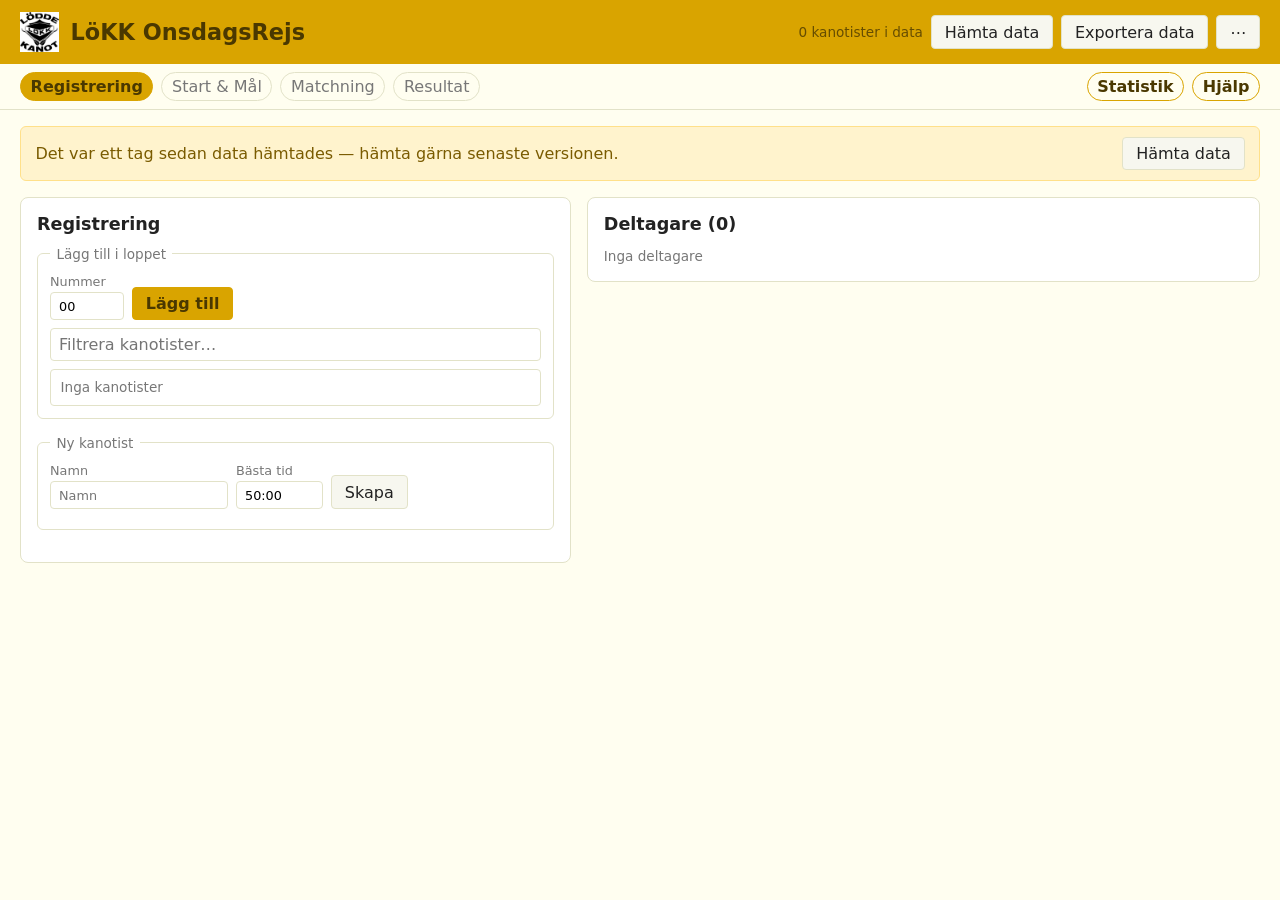
<file: web/index.html>
<!doctype html>
<html lang="sv">
<head>
  <meta charset="utf-8" />
  <meta name="viewport" content="width=device-width, initial-scale=1" />
  <title>LöKK OnsdagsRejs</title>
  <link rel="icon" type="image/jpeg" href="img/logo.jpg" />
  <link rel="apple-touch-icon" href="img/logo.jpg" />
  <link rel="stylesheet" href="css/style.css" />
</head>
<body>
  <header>
    <div class="brand">
      <img src="img/logo.jpg" alt="Lödde Kanot (LÖKK)" />
      <h1>LöKK OnsdagsRejs</h1>
    </div>
    <div class="bundle-controls">
      <span id="roster-count" class="muted"></span>
      <button class="btn" id="import-url-btn">Hämta data</button>
      <button class="btn" id="export-btn">Exportera data</button>
      <div class="menu">
        <button class="btn menu-btn" id="menu-btn" title="Mer" aria-haspopup="true" aria-expanded="false">⋯</button>
        <div class="menu-panel" id="menu-panel" hidden>
          <label class="menu-item">
            Öppna fil…
            <input type="file" id="import-file" accept=".lokk,.json,application/json" hidden />
          </label>
          <button class="menu-item danger" id="clear-btn">Rensa data</button>
        </div>
      </div>
    </div>
  </header>

  <!-- Phase flow. Click to switch. -->
  <nav class="phases" id="phases">
    <button class="phase" data-screen="registration">Registrering</button>
    <button class="phase" data-screen="start">Start &amp; Mål</button>
    <button class="phase" data-screen="match">Matchning</button>
    <button class="phase" data-screen="results">Resultat</button>
    <button class="phase stats-tab" data-screen="stats">Statistik</button>
    <button class="phase help-tab" data-screen="help">Hjälp</button>
  </nav>

  <main>
    <!-- ===================== 1 · REGISTRERING ===================== -->
    <div class="screen" id="screen-registration">
      <div class="reminder" id="stale-reminder" hidden>
        <span>Det var ett tag sedan data hämtades — hämta gärna senaste versionen.</span>
        <button class="btn" id="reminder-fetch">Hämta data</button>
      </div>
      <section class="panel">
        <h2>Registrering</h2>
        <fieldset>
          <legend>Lägg till i loppet</legend>
          <div class="row">
            <label>Nummer <input type="text" id="add-number" value="00" size="4" /></label>
            <button class="btn primary" id="add-existing-btn">Lägg till</button>
          </div>
          <input type="search" id="roster-filter" placeholder="Filtrera kanotister…" />
          <ul class="listbox" id="roster-list" tabindex="0"></ul>
        </fieldset>
        <fieldset>
          <legend>Ny kanotist</legend>
          <div class="row">
            <label>Namn <input type="text" id="new-name" placeholder="Namn" /></label>
            <label>Bästa tid <input type="text" id="new-best" value="50:00" size="6" /></label>
            <button class="btn" id="add-new-btn">Skapa</button>
          </div>
        </fieldset>
      </section>

      <section class="panel">
        <h2 id="participants-title">Deltagare (0)</h2>
        <table class="participants-table" id="participants-list"></table>
      </section>
    </div>

    <!-- ===================== 2–4 · START & MÅL ===================== -->
    <div class="screen" id="screen-start" hidden>
      <section class="panel start-controls">
        <div class="clock-block">
          <div class="clock" id="race-clock">00:00</div>
          <button class="btn big primary" id="start-btn">START!</button>
          <button class="btn big goal" id="goal-btn" disabled>MÅL!<small>eller tryck M</small></button>
          <div class="muted" id="goal-count">0 mål</div>
          <button class="btn reset" id="reset-btn">Nollställ lopp</button>
        </div>
      </section>

      <div class="finish-area" id="finish-area" hidden>
        <section class="panel">
          <h2>Måltider</h2>
          <ol class="numbered" id="goal-times"></ol>
        </section>

        <section class="panel" id="order-panel">
          <h2>Ordning</h2>
          <p class="muted">Tryck på numret i den ordning kanotisterna passerar mållinjen.</p>
          <div class="number-buttons" id="order-buttons"></div>
          <div class="row">
            <input type="text" id="order-number" placeholder="Nr" size="4" />
            <button class="btn" id="order-add-btn">Lägg till</button>
          </div>
          <ol class="numbered" id="order-list"></ol>
          <button class="btn primary" id="to-match-btn">Till matchning →</button>
        </section>
      </div>

      <section class="panel run-startlist-panel">
        <h2>Startlista &amp; nedräkning</h2>
        <table class="run-startlist" id="run-start-list"></table>
      </section>
    </div>

    <!-- ===================== 5 · MATCHNING ===================== -->
    <div class="screen" id="screen-match" hidden>
      <section class="panel wide">
        <h2>Matchning</h2>
        <p class="muted">
          Para ihop varje måltid med rätt kanotist. Förifyllt från sekreterarens
          ordning — justera vid behov, tryck sedan Beräkna.
        </p>
        <div id="match-warning" class="warning" hidden></div>
        <div class="row">
          <label>Manuell måltid <input type="text" id="match-manual-time" value="14:00" size="6" /></label>
          <button class="btn" id="match-add-time-btn">Lägg till tid</button>
        </div>
        <table class="match-table" id="match-table"></table>
        <div class="row" style="margin-top:1rem">
          <button class="btn primary" id="calc-btn">Beräkna resultat →</button>
        </div>
      </section>
    </div>

    <!-- ===================== 6 · RESULTAT ===================== -->
    <div class="screen" id="screen-results" hidden>
      <section class="panel wide">
        <h2>Resultat — störst förbättring vinner</h2>
        <label class="results-picker">Visa lopp
          <select id="results-race"></select>
        </label>
        <table class="results-table" id="results-table"></table>
        <div class="row" style="margin-top:1rem">
          <button class="btn primary" id="finalize-btn">Spara lopp &amp; uppdatera data</button>
        </div>
      </section>
    </div>

    <!-- ===================== STATISTIK (separate from race flow) ===================== -->
    <div class="screen" id="screen-stats" hidden>
      <section class="panel wide">
        <h2>Statistik</h2>
        <div class="kpi-row" id="stats-kpis"></div>
      </section>

      <section class="panel wide">
        <h2>Starter per säsong</h2>
        <div class="barchart" id="stats-year-chart"></div>
      </section>

      <section class="panel wide">
        <h2 id="stats-perrace-title">Deltagare per race</h2>
        <div class="barchart" id="stats-perrace-chart"></div>
      </section>

      <section class="panel wide">
        <h2>Individuell statistik</h2>
        <select id="stats-athlete" class="athlete-select"></select>
        <div id="stats-individual"></div>
      </section>

      <section class="panel">
        <h2 id="stats-starts-title">Flest starter</h2>
        <table class="stat-table" id="stats-most-starts"></table>
      </section>

      <section class="panel">
        <h2 id="stats-impr-title">Störst förbättring</h2>
        <table class="stat-table" id="stats-improvement"></table>
      </section>

      <section class="panel wide">
        <h2>Snabbaste tider (bästa någonsin)</h2>
        <table class="stat-table" id="stats-fastest"></table>
      </section>
    </div>

    <!-- ===================== HJÄLP ===================== -->
    <div class="screen" id="screen-help" hidden>
      <section class="panel wide help">
        <h2>Hjälp — så funkar det</h2>
        <p>
          Så här kör du ett LöKK OnsdagsRejs, steg för steg. Flikarna längst upp
          följer flödet från vänster till höger.
        </p>

        <h3>Innan loppet — Öppna data</h3>
        <p>
          Enklast: tryck <strong>Hämta data</strong> och sedan OK (standardlänken
          till klubbens data är redan ifylld) och ange <strong>lösenordet</strong> —
          då laddas alla kanotister och deras historik. Vill du öppna en egen fil,
          välj <strong>Öppna fil…</strong> i menyn <strong>⋯</strong> (där finns
          även <strong>Rensa data</strong>). Har du ingen data ännu kan du börja
          lägga till kanotister direkt.
        </p>

        <ol class="help-steps">
          <li>
            <strong>Registrering.</strong> Välj en kanotist i listan och ange
            startnummer, tryck <em>Lägg till</em>. Ny kanotist? Fyll i namn och
            bästa tid under <em>Ny kanotist</em>. Varje startnummer måste vara unikt.
          </li>
          <li>
            <strong>Start &amp; Mål.</strong> Tryck <em>START</em> när loppet börjar.
            Startlistan räknar ner till varje kanotists starttid (grön rad = startar
            nu, grå = har startat). Tryck <em>MÅL!</em> (eller tangenten <em>M</em>)
            varje gång någon passerar mållinjen. När alla har startat visas
            <em>Måltider</em> och <em>Ordning</em>. Låt gärna en sekreterare skriva
            ner på papper i vilken ordning de tävlande kommer in — då kan du fokusera
            på målstämplingen. Ordningen knappar du sedan in under <em>Ordning</em>
            när det finns tid över mellan målgångar.
          </li>
          <li>
            <strong>Matchning.</strong> Para ihop varje måltid med rätt kanotist
            (förifyllt från ordningen). Saknas en tid kan du lägga till den manuellt.
            Tryck <em>Beräkna resultat</em>.
          </li>
          <li>
            <strong>Resultat.</strong> Listan visar störst förbättring överst. Tryck
            <em>Spara lopp &amp; uppdatera data</em> — bästa tider och historik
            uppdateras och en ny datafil laddas ner. Spara den till nästa gång
            (och skicka den till Tom).
          </li>
        </ol>

        <h3>Nollställ lopp</h3>
        <p>
          Vill du börja om? Tryck <strong>Nollställ lopp</strong> på Start &amp; Mål
          (bekräftas först). Deltagarna behålls, men tid och måltider nollställs.
        </p>

        <h3>Statistik</h3>
        <p>
          Säsongens siffror, antal deltagare per race och individuell statistik per
          kanotist.
        </p>

        <h3>Om data &amp; säkerhetskopiering</h3>
        <p>
          Allt sparas lokalt i webbläsaren på den här datorn. <strong>Exportera
          (Exportera data) efter varje tävling</strong> — som säkerhetskopia och för att
          ta med historiken till nästa gång eller en annan dator.
          Datafilen skyddas med ett <strong>lösenord</strong> som du väljer — dela
          det bara med behöriga. Samma lösenord krävs för att öppna filen (Öppna
          data). Tappar du lösenordet går filen inte att öppna.
        </p>
      </section>
    </div>
  </main>

  <p id="toast" class="toast" hidden></p>

  <script type="module" src="js/app.js"></script>
</body>
</html>
</file>
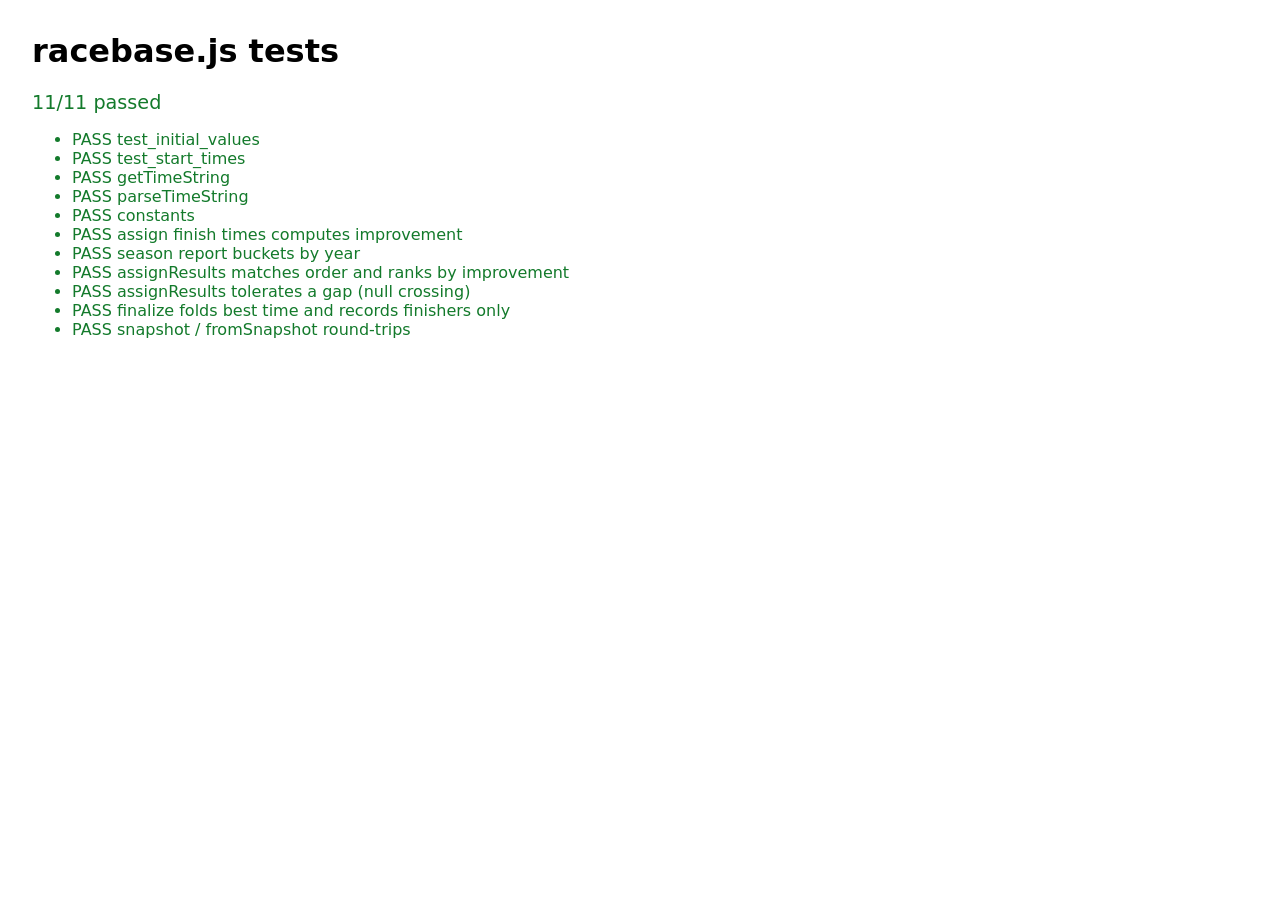
<file: web/tests/test.html>
<!doctype html>
<html lang="en">
<head>
  <meta charset="utf-8" />
  <title>LokkRace — racebase.js tests</title>
  <style>
    body { font-family: system-ui, sans-serif; margin: 2rem; }
    .pass { color: #137a2b; }
    .fail { color: #b00020; font-weight: bold; }
    pre { background: #f4f4f4; padding: .5rem; overflow-x: auto; }
    #summary { font-size: 1.2rem; margin-bottom: 1rem; }
  </style>
</head>
<body>
  <h1>racebase.js tests</h1>
  <div id="summary">Running…</div>
  <ul id="results"></ul>

  <script type="module">
    import {
      Participant, Race, getTimeString, parseTimeString,
      DEFAULT_BEST_TIME, RACE_INITIAL_TIME,
    } from "../js/racebase.js";

    const results = [];
    function test(name, fn) {
      try { fn(); results.push({ name, ok: true }); }
      catch (e) { results.push({ name, ok: false, msg: e.message }); }
    }
    function assert(cond, msg) { if (!cond) throw new Error(msg || "assertion failed"); }
    function assertEq(a, b, msg) {
      if (a !== b) throw new Error(`${msg || "not equal"}\n  got:      ${JSON.stringify(a)}\n  expected: ${JSON.stringify(b)}`);
    }
    function assertIncludes(haystack, needle) {
      if (!haystack.includes(needle)) throw new Error(`expected output to include:\n  ${JSON.stringify(needle)}\nfull output:\n${haystack}`);
    }

    // --- ported from test_participant.py ---
    test("test_initial_values", () => {
      const pelle = new Participant("Pelle");
      assertEq(pelle.best_time_seconds, 50 * 60);
    });

    test("test_start_times", () => {
      const race = new Race();
      race.addParticipant("Anna", "14", 15 * 60);
      race.addParticipant("Pelle", "19", 16 * 60 + 30);
      race.addParticipant("Sara", "49", 10 * 60 + 22);
      const list = race.getStartList();
      assertIncludes(list, "00:00 " + "14 " + "Anna".padEnd(20) + "15:00 " + "00:00 ");
      assertIncludes(list, "00:00 " + "19 " + "Pelle".padEnd(20) + "16:30 " + "00:00 ");
      assertIncludes(list, "03:38 " + "49 " + "Sara".padEnd(20) + "10:22 " + "03:38 ");
    });

    // --- format helpers ---
    test("getTimeString", () => {
      assertEq(getTimeString(218), "03:38");
      assertEq(getTimeString(-5), "**:**");
      assertEq(getTimeString(0), "00:00");
      assertEq(getTimeString(59.6), "01:00"); // rounds up across the minute
      assertEq(getTimeString(900), "15:00");
    });

    test("parseTimeString", () => {
      assertEq(parseTimeString("15:00"), 900);
      assertEq(parseTimeString("16:30"), 990);
      assertEq(parseTimeString("bad"), null);
    });

    // --- constants ---
    test("constants", () => {
      assertEq(RACE_INITIAL_TIME, 14 * 60);
      assertEq(DEFAULT_BEST_TIME, 50 * 60);
    });

    // --- finish matching (steps 4+5) ---
    test("assign finish times computes improvement", () => {
      const race = new Race();
      // Full field so longest_time is capped at RACE_INITIAL_TIME (840s):
      race.addParticipant("Anna", "14", 15 * 60);
      race.addParticipant("Pelle", "19", 16 * 60 + 30);
      race.addParticipant("Sara", "49", 10 * 60 + 22); // best 622s, starts at 03:38 (218s)
      // Simulate two goal crossings captured by button:
      race.addFinishTime(600);
      race.addFinishTime(700);
      const ok = race.assignNextFinishTime("Sara");
      assert(ok, "assignment should succeed");
      const sara = race.findParticipant("Sara");
      // result = finishTime(600) - startTime(218) = 382; improvement = 622 - 382 = 240
      assertEq(sara.race_time_seconds, 382);
      assertEq(sara.race_improvement_seconds, 240);
    });

    test("season report buckets by year", () => {
      const p = new Participant("Kim", 700);
      p.race_history = [
        { race: "20250601-180000", time_seconds: 720 },
        { race: "20260601-180000", time_seconds: 680 },
      ];
      const { seasonResult } = p.getReport(2026);
      assertEq(seasonResult.count, 1);
      assertEq(seasonResult.improvement, 720 - 680); // vs last season's best
    });

    test("assignResults matches order and ranks by improvement", () => {
      const race = new Race();
      race.addParticipant("Anna", "14", 15 * 60);       // best 900, start 0
      race.addParticipant("Pelle", "19", 16 * 60 + 30); // best 990, start 0
      race.addParticipant("Sara", "49", 10 * 60 + 22);  // best 622, start 218
      race.goal_time_list_seconds = [600, 650, 900];    // crossings in order
      race.assignResults(["Sara", "Anna", "Pelle"]);
      // Sara: 600-218=382 (impr 240); Anna: 650 (impr 250); Pelle: 900 (impr 90)
      assertEq(race.participants[0].name, "Anna"); // most improved wins
      assertEq(race.findParticipant("Sara").race_time_seconds, 382);
      assertEq(race.findParticipant("Sara").race_improvement_seconds, 240);
      assertEq(race.findParticipant("Anna").race_improvement_seconds, 250);
    });

    test("assignResults tolerates a gap (null crossing)", () => {
      const race = new Race();
      race.addParticipant("Anna", "14", 15 * 60);
      race.addParticipant("Sara", "49", 10 * 60 + 22);
      race.goal_time_list_seconds = [600, 650];
      race.assignResults([null, "Sara"]); // first crossing unmatched
      assertEq(race.findParticipant("Anna").race_finish_time_seconds, 0);
      assert(race.findParticipant("Sara").race_finish_time_seconds > 0, "Sara matched");
    });

    test("finalize folds best time and records finishers only", () => {
      const race = new Race();
      race.addParticipant("Anna", "14", 15 * 60);       // best 900
      race.addParticipant("Sara", "49", 10 * 60 + 22);  // best 622
      race.goal_time_list_seconds = [650];
      race.assignResults(["Anna"]);                     // only Anna finishes (result 650)
      race.finalize();
      assertEq(race.findParticipant("Anna").best_time_seconds, 650); // improved 900 -> 650
      assertEq(race.findParticipant("Anna").race_history.length, 1);
      assertEq(race.findParticipant("Sara").race_history.length, 0);  // non-finisher not recorded
      assertEq(race.findParticipant("Sara").best_time_seconds, 622);  // unchanged
    });

    test("snapshot / fromSnapshot round-trips", () => {
      const race = new Race();
      race.addParticipant("Anna", "14", 15 * 60);
      race.addFinishTime(600);
      const roster = [new Participant("Anna", 15 * 60)];
      const restored = Race.fromSnapshot(race.snapshot(), roster);
      assertEq(restored.participants.length, 1);
      assertEq(restored.participants[0].name, "Anna");
      assertEq(restored.goal_time_list_seconds[0], 600);
      // re-linked to the roster object so finalize writes back
      assert(restored.participants[0] === roster[0], "should reuse roster object");
    });

    // --- render ---
    const ul = document.getElementById("results");
    let passed = 0;
    for (const r of results) {
      const li = document.createElement("li");
      li.className = r.ok ? "pass" : "fail";
      li.textContent = (r.ok ? "PASS  " : "FAIL  ") + r.name;
      if (!r.ok) {
        const pre = document.createElement("pre");
        pre.textContent = r.msg;
        li.appendChild(pre);
      }
      ul.appendChild(li);
      if (r.ok) passed++;
    }
    const summary = document.getElementById("summary");
    summary.textContent = `${passed}/${results.length} passed`;
    summary.className = passed === results.length ? "pass" : "fail";
  </script>
</body>
</html>
</file>
<file: web/css/style.css>
:root {
  --bg: #fffef0;       /* the desktop app's yellow, softened */
  --panel: #ffffff;
  --ink: #222;
  --muted: #777;
  --line: #e2e2c8;
  --accent: #d9a400;
  --accent-ink: #4a3800;
  --sel: #fff3bf;
}

* { box-sizing: border-box; }

body {
  margin: 0;
  font-family: system-ui, -apple-system, "Segoe UI", sans-serif;
  color: var(--ink);
  background: var(--bg);
}

header {
  display: flex;
  align-items: center;
  justify-content: space-between;
  gap: 1rem;
  padding: 0.75rem 1.25rem;
  background: var(--accent);
  color: var(--accent-ink);
  flex-wrap: wrap;
}
header h1 { margin: 0; font-size: 1.4rem; }
.bundle-controls { display: flex; align-items: center; gap: 0.5rem; }

/* ---- overflow menu (Öppna fil… / Rensa data) ---- */
.menu { position: relative; display: inline-block; }
.menu-btn { font-weight: 700; line-height: 1; }
.menu-panel {
  position: absolute; right: 0; top: calc(100% + 4px);
  background: #fff; border: 1px solid var(--line); border-radius: 6px;
  box-shadow: 0 3px 10px rgba(0, 0, 0, 0.18);
  min-width: 160px; z-index: 30; display: flex; flex-direction: column; overflow: hidden;
}
.menu-panel[hidden] { display: none; }
.menu-item {
  text-align: left; padding: 0.55rem 0.8rem; background: none; border: none;
  cursor: pointer; font: inherit; color: var(--ink); width: 100%;
}
.menu-item:hover { background: #f0f0e0; }
.menu-item.danger { color: #b00020; }

/* ---- stale-data reminder on Registrering ---- */
.reminder {
  grid-column: 1 / -1;
  display: flex; align-items: center; justify-content: space-between; gap: 0.75rem;
  background: #fff3cd; border: 1px solid #ffe08a; color: #7a5b00;
  padding: 0.6rem 0.9rem; border-radius: 6px;
}
.reminder[hidden] { display: none; }

.phases {
  display: flex;
  gap: 0.5rem;
  padding: 0.5rem 1.25rem;
  border-bottom: 1px solid var(--line);
  flex-wrap: wrap;
}
.phase {
  font-size: 0.85rem;
  padding: 0.25rem 0.6rem;
  border-radius: 999px;
  border: 1px solid var(--line);
  color: var(--muted);
}
.phase.active { background: var(--accent); color: var(--accent-ink); border-color: var(--accent); font-weight: 600; }
.phase.todo { opacity: 0.6; }

main { padding: 1rem 1.25rem; }

.panel {
  background: var(--panel);
  border: 1px solid var(--line);
  border-radius: 8px;
  padding: 1rem;
}
.panel h2 { margin: 0 0 0.75rem; font-size: 1.1rem; }

fieldset { border: 1px solid var(--line); border-radius: 6px; margin: 0 0 1rem; padding: 0.75rem; }
legend { padding: 0 0.4rem; color: var(--muted); font-size: 0.85rem; }

.row { display: flex; gap: 0.5rem; align-items: flex-end; flex-wrap: wrap; margin-bottom: 0.5rem; }
label { display: flex; flex-direction: column; font-size: 0.8rem; color: var(--muted); gap: 0.2rem; }
input[type="text"], input[type="search"] {
  font: inherit;
  padding: 0.35rem 0.5rem;
  border: 1px solid var(--line);
  border-radius: 4px;
}
input[type="search"] { width: 100%; margin-bottom: 0.5rem; }

.btn {
  font: inherit;
  cursor: pointer;
  padding: 0.4rem 0.8rem;
  border: 1px solid var(--line);
  border-radius: 4px;
  background: #f7f7ef;
  color: var(--ink);
}
.btn:hover { background: #efefe0; }
.btn.primary { background: var(--accent); border-color: var(--accent); color: var(--accent-ink); font-weight: 600; }

.listbox {
  list-style: none;
  margin: 0;
  padding: 0;
  border: 1px solid var(--line);
  border-radius: 4px;
  max-height: 340px;
  overflow-y: auto;
  background: #fff;
}
.listbox li {
  padding: 0.35rem 0.6rem;
  cursor: pointer;
  display: flex;
  justify-content: space-between;
  align-items: center;
  gap: 0.5rem;
  border-bottom: 1px solid #f0f0e0;
}
.listbox li:last-child { border-bottom: none; }
.listbox li.selected { background: var(--sel); }
.listbox li .meta { color: var(--muted); font-size: 0.8rem; }
.listbox li .remove {
  border: none; background: none; cursor: pointer;
  color: #b00020; font-size: 1rem; line-height: 1; padding: 0 0.25rem;
}
.listbox:empty::after { content: "Inga kanotister"; color: var(--muted); display: block; padding: 0.6rem; font-size: 0.85rem; }

.start-list {
  font-family: "Courier New", Courier, monospace;
  font-size: 0.9rem;
  white-space: pre;
  overflow-x: auto;
  margin: 0;
  background: #fffdf3;
  padding: 0.5rem;
  border: 1px solid var(--line);
  border-radius: 4px;
}

.muted { color: var(--accent-ink); opacity: 0.8; font-size: 0.85rem; }

.toast {
  position: fixed;
  bottom: 1rem; left: 50%; transform: translateX(-50%);
  background: #222; color: #fff;
  padding: 0.5rem 1rem; border-radius: 6px;
  font-size: 0.9rem;
}

/* ---- header logo ---- */
.brand { display: flex; align-items: center; gap: 0.75rem; }
.brand img { height: 40px; width: auto; display: block; }

/* ---- phase nav as buttons ---- */
.phase { cursor: pointer; background: none; font: inherit; }
.phase:hover { background: rgba(0,0,0,0.05); }

/* ---- screens ---- */
.screen {
  display: grid;
  grid-template-columns: minmax(260px, 1fr) minmax(200px, 0.8fr) minmax(320px, 1.2fr);
  gap: 1rem;
  align-items: start;
}
/* A class `display` overrides the UA [hidden] rule, so restore it explicitly. */
.screen[hidden] { display: none; }
@media (max-width: 900px) { .screen { grid-template-columns: 1fr; } }
.panel.wide { grid-column: 1 / -1; }

/* ---- start & goal ---- */
.start-controls { grid-column: 1 / -1; }
.clock-block { display: flex; align-items: center; gap: 1rem; flex-wrap: wrap; }
.clock {
  font-family: "Courier New", monospace;
  font-size: 2.5rem;
  font-weight: bold;
  min-width: 4ch;
}
.btn.big { font-size: 1.5rem; padding: 0.75rem 1.5rem; }
.btn.big small { display: block; font-size: 0.7rem; font-weight: normal; }
.btn.goal { background: #2b8a3e; color: #fff; border-color: #2b8a3e; }
.btn.goal:disabled { opacity: 0.4; cursor: not-allowed; }
.btn.reset { margin-left: auto; align-self: center; color: #b00020; border-color: #e0b4b4; background: #fff; }
.btn.reset:hover { background: #fbeaea; }

ol.numbered {
  margin: 0.5rem 0;
  padding-left: 1.5rem;
  max-height: 320px;
  overflow-y: auto;
  font-family: "Courier New", monospace;
}
ol.numbered li { padding: 0.15rem 0; display: flex; justify-content: space-between; align-items: center; }

/* ---- tables ---- */
table { border-collapse: collapse; width: 100%; }
th, td { text-align: left; padding: 0.35rem 0.6rem; border-bottom: 1px solid var(--line); }
th { color: var(--muted); font-size: 0.85rem; }
.match-table select { font: inherit; padding: 0.25rem; }

.number-buttons { display: flex; flex-wrap: wrap; gap: 0.4rem; margin-bottom: 0.75rem; }
.num-btn { font-size: 0.95rem; }
.number-buttons:empty::after { content: "Alla nummer registrerade"; color: var(--muted); font-size: 0.85rem; }
.results-table .winner { background: var(--sel); font-weight: 600; }
.results-picker { display: inline-flex; flex-direction: row; align-items: center; gap: 0.5rem; margin-bottom: 1rem; color: var(--muted); font-size: 0.85rem; }
.results-picker select { font: inherit; padding: 0.35rem 0.5rem; border: 1px solid var(--line); border-radius: 4px; }

/* ---- auxiliary tabs (set apart from the race flow) ---- */
.stats-tab, .help-tab { border-color: var(--accent); color: var(--accent-ink); font-weight: 600; }
.stats-tab { margin-left: auto; } /* pushes stats + help to the far right */

/* ---- help text ---- */
.help { max-width: 70ch; line-height: 1.5; }
.help h3 { margin: 1.25rem 0 0.35rem; font-size: 1rem; }
.help p { margin: 0.35rem 0; }
.help-steps { margin: 0.5rem 0; padding-left: 1.25rem; }
.help-steps li { margin-bottom: 0.75rem; }

#screen-stats { grid-template-columns: 1fr 1fr; }
#screen-stats .wide { grid-column: 1 / -1; }
@media (max-width: 900px) { #screen-stats { grid-template-columns: 1fr; } }

.kpi-row { display: grid; grid-template-columns: repeat(auto-fit, minmax(140px, 1fr)); gap: 1rem; }
.kpi { background: #fffdf3; border: 1px solid var(--line); border-radius: 8px; padding: 1rem; text-align: center; }
.kpi .num { font-size: 2rem; font-weight: 700; line-height: 1; }
.kpi .label { color: var(--muted); font-size: 0.85rem; margin-top: 0.35rem; }

/* single-series magnitude chart: one accent hue, direct value labels */
.barchart { display: flex; align-items: flex-end; gap: 0.5rem; }
.bar-col { flex: 1; display: flex; flex-direction: column; align-items: center; gap: 2px; min-width: 24px; }
.bar-track { width: 100%; height: 180px; display: flex; align-items: flex-end; justify-content: center; }
.bar { width: 60%; max-width: 44px; min-height: 2px; background: var(--accent); border-radius: 4px 4px 0 0; }
.bar-value { font-size: 0.75rem; color: var(--muted); }
.bar-label { font-size: 0.75rem; color: var(--ink); }

.stat-table { width: 100%; border-collapse: collapse; }
.stat-table th { text-align: left; color: var(--muted); font-size: 0.8rem; }
.stat-table th:last-child, .stat-table td:last-child { text-align: right; }

/* individual athlete view */
.athlete-select { font: inherit; padding: 0.4rem 0.5rem; border: 1px solid var(--line); border-radius: 4px; margin-bottom: 1rem; max-width: 100%; }
.line-wrap { margin: 1rem 0; }
.line-chart { width: 100%; height: auto; }
.lc-line { fill: none; stroke: var(--accent); stroke-width: 2; }
.lc-dot { fill: var(--accent); stroke: #fff; stroke-width: 1.5; }
.lc-axis { fill: var(--muted); font-size: 12px; font-family: "Courier New", monospace; }

.warning {
  background: #fff3cd; border: 1px solid #ffe08a;
  padding: 0.5rem 0.75rem; border-radius: 4px; margin-bottom: 0.75rem;
  color: #7a5b00; font-size: 0.9rem;
}

/* ---- registration: two panels, deltagare shows start + best time ---- */
#screen-registration { grid-template-columns: minmax(280px, 0.9fr) 1.1fr; }
@media (max-width: 900px) { #screen-registration { grid-template-columns: 1fr; } }

.participants-table { width: 100%; border-collapse: collapse; }
.participants-table th, .participants-table td {
  padding: 0.3rem 0.5rem; border-bottom: 1px solid var(--line);
}
.participants-table th { color: var(--muted); font-size: 0.8rem; text-align: left; }
.participants-table .num { color: var(--muted); text-align: right; width: 4ch; }
.participants-table .start, .participants-table .best {
  font-family: "Courier New", monospace; text-align: right; width: 6ch;
}
.participants-table td:last-child { width: 2ch; text-align: right; }
.participants-table:empty::after { content: "Inga deltagare"; color: var(--muted); font-size: 0.85rem; }

.remove {
  border: none; background: none; cursor: pointer;
  color: #b00020; font-size: 1rem; line-height: 1; padding: 0 0.25rem;
}

/* ---- step 2 layout: start list uses full page width ---- */
#screen-start { grid-template-columns: 1fr; }

/* måltider + ordning appear only at the finish, side by side */
.finish-area {
  grid-column: 1 / -1;
  display: grid;
  grid-template-columns: 1fr 1fr;
  gap: 1rem;
  align-items: start;
}
.finish-area[hidden] { display: none; }
@media (max-width: 700px) { .finish-area { grid-template-columns: 1fr; } }

/* ---- big readable start list, one line per contestant ---- */
.run-startlist { font-size: 1.6rem; table-layout: fixed; width: 100%; }
.run-startlist td {
  padding: 0.45rem 0.6rem;
  border-bottom: 1px solid var(--line);
  white-space: nowrap; overflow: hidden; text-overflow: ellipsis;
}
.run-startlist .cd { font-family: "Courier New", monospace; font-weight: bold; width: 7ch; }
.run-startlist .num { color: var(--muted); width: 6ch; text-align: right; }
.run-startlist .nm { font-weight: 500; } /* takes remaining width; ellipsis on overflow */

.run-startlist tr.started { color: #b0b0b0; }
.run-startlist tr.started .cd { color: #c4c4c4; font-weight: normal; }
.run-startlist tr.upcoming { background: var(--sel); }
.run-startlist tr.start-now { background: #2b8a3e; color: #fff; }
.run-startlist tr.start-now td { color: #fff; }

/* ---- finishing mode: shift emphasis to goal stamping ---- */
#screen-start.finishing .btn.goal {
  font-size: 2.4rem; padding: 1rem 2.5rem;
  box-shadow: 0 0 0 4px rgba(43, 138, 62, 0.35);
}
#screen-start.finishing .run-startlist-panel { opacity: 0.55; }
</file>
